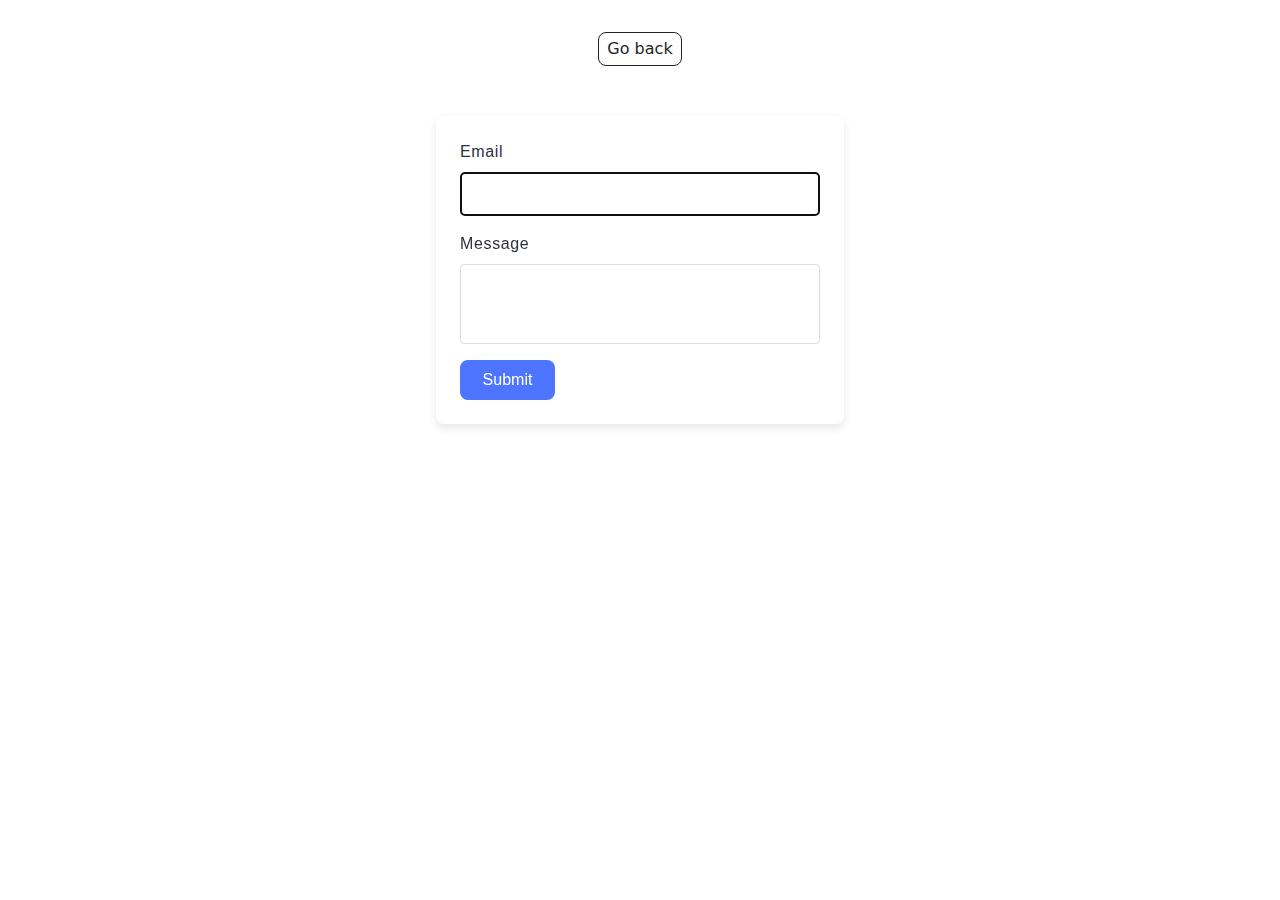
<file: src/2-form.html>
<!DOCTYPE html>
<html lang="en">
  <head>
    <meta charset="UTF-8" />
    <meta http-equiv="X-UA-Compatible" content="IE=edge" />
    <meta name="viewport" content="width=device-width, initial-scale=1.0" />
    <title>Page 3</title>
    <link rel="stylesheet" href="./css/styles.css" />
  </head>
  <body>
    <main>
      <div class="container">
        <a class="back-link" href="./index.html">Go back</a>
        <form class="feedback-form" autocomplete="off">
          <label>
            Email
            <input type="email" name="email" autofocus />
          </label>
          <label>
            Message
            <textarea name="message" rows="8"></textarea>
          </label>
          <button type="submit">Submit</button>
        </form>
      </div>
    </main>
    <script type="module" src="./js/2-form.js"></script>
  </body>
</html>
</file>
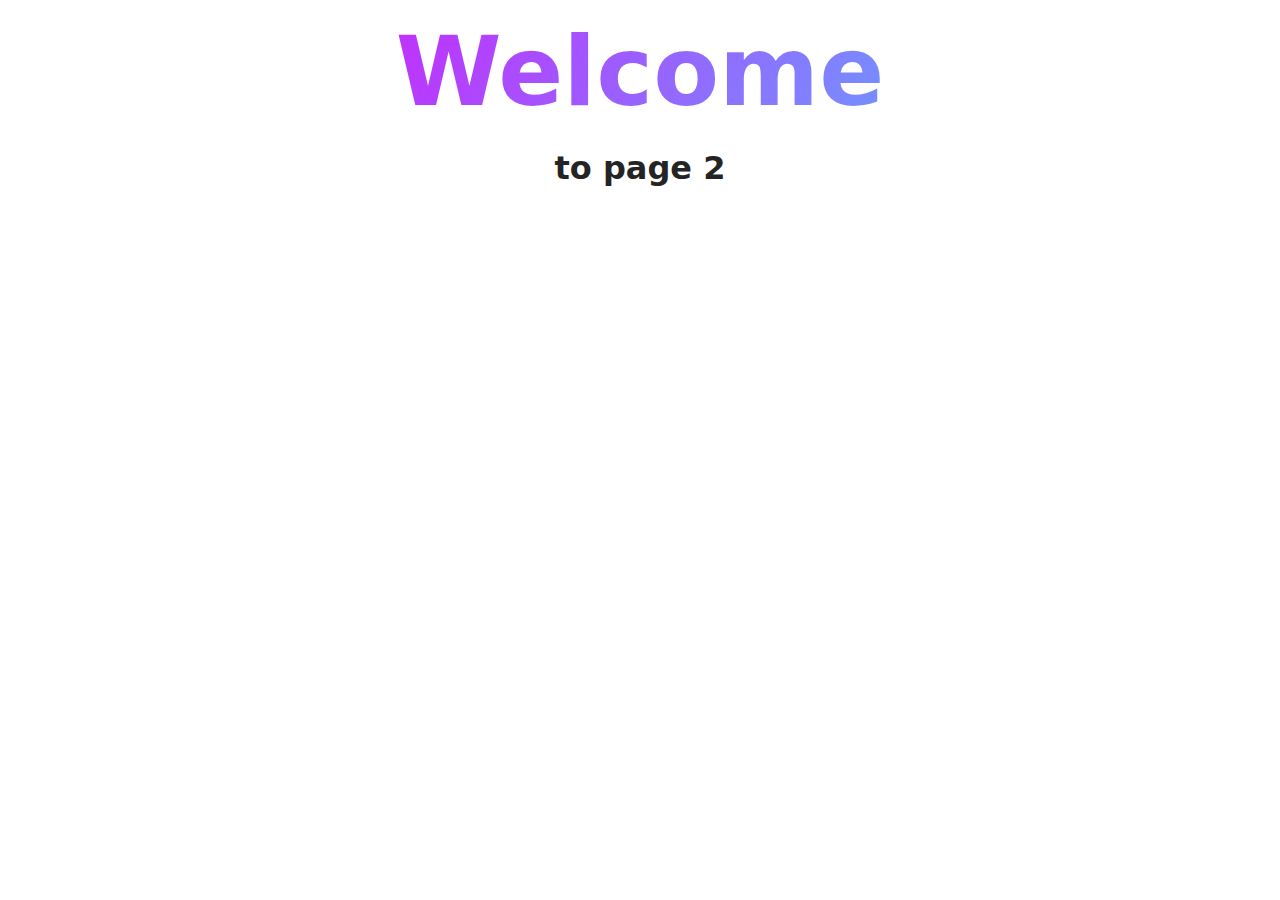
<file: src/page-2.html>
<!DOCTYPE html>
<html lang="en">
  <head>
    <meta charset="UTF-8" />
    <meta http-equiv="X-UA-Compatible" content="IE=edge" />
    <meta name="viewport" content="width=device-width, initial-scale=1.0" />
    <title>Page 2</title>
    <link rel="stylesheet" href="./css/styles.css" />
  </head>
  <body>
    <load
      src="./partials/header.html"
      icon-path="./img/sprite.svg#logo"
      highlight-act="active"
    />

    <main>
      <div class="container">
        <h1 class="main-title">
          <span class="main-title-gradient">Welcome</span> to page 2
        </h1>
        <load src="./partials/back-link.html" />
      </div>
    </main>

    <load src="./partials/footer.html" />
  </body>
</html>
</file>
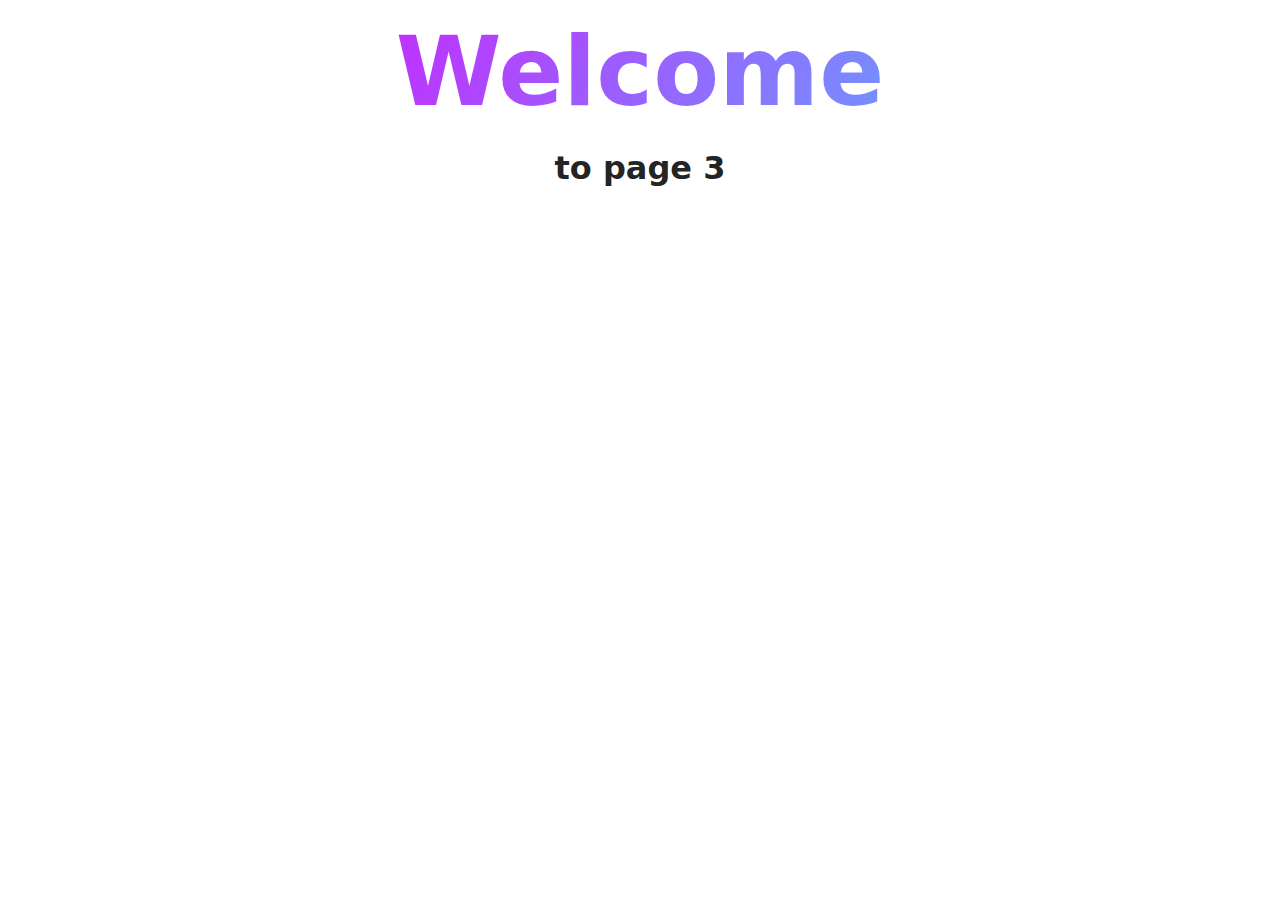
<file: src/page-3.html>
<!DOCTYPE html>
<html lang="en">
  <head>
    <meta charset="UTF-8" />
    <meta http-equiv="X-UA-Compatible" content="IE=edge" />
    <meta name="viewport" content="width=device-width, initial-scale=1.0" />
    <title>Page 3</title>
    <link rel="stylesheet" href="./css/styles.css" />
  </head>
  <body>
    <load
      src="./partials/header.html"
      icon-path="./img/sprite.svg#logo"
      highlight-curr="active"
    />

    <main>
      <div class="container">
        <h1 class="main-title">
          <span class="main-title-gradient">Welcome</span> to page 3
        </h1>
        <load src="./partials/back-link.html" />
      </div>
    </main>

    <load src="./partials/footer.html" />
  </body>
</html>
</file>
<file: src/css/styles.css>
/**
  |============================
  | include css partials with
  | default @import url()
  |============================
*/
/* Common styles */
@import url('./reset.css');
@import url('./base.css');
@import url('./container.css');
@import url('./animations.css');

/* Sections style */
@import url('./header.css');
@import url('./vite-promo.css');
@import url('./badges.css');
@import url('./back-link.css');
@import url('./footer.css');
@import url('./1-gallery.css');
@import url('./2-form.css');
</file>
